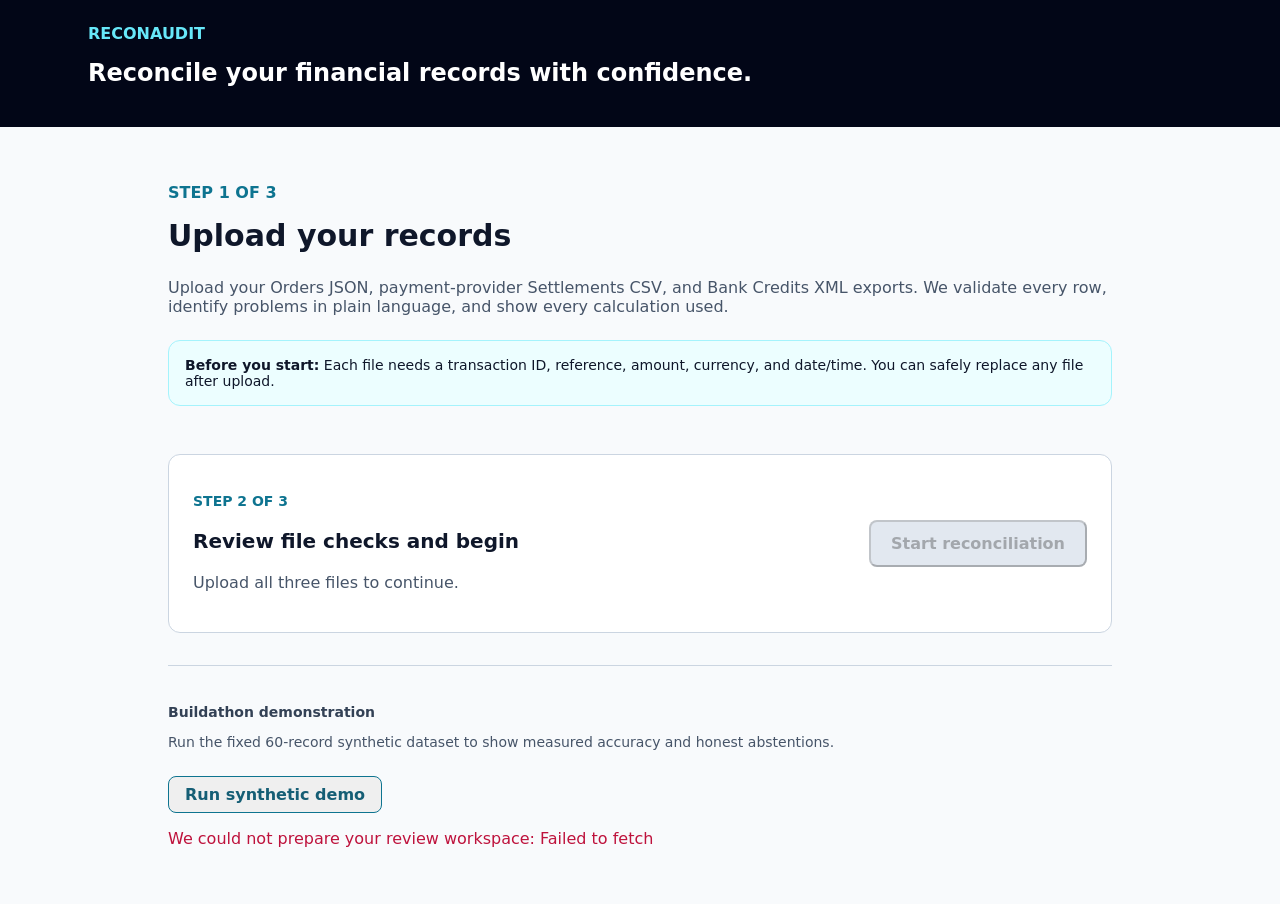
<file: frontend/index.html>
<!doctype html>
<html lang="en">

<head>
    <meta charset="utf-8">
    <meta name="viewport" content="width=device-width,initial-scale=1">
    <link rel="stylesheet" href="css/app.css">
    <link rel="icon" href="favicon.svg" type="image/svg+xml">
    <script src="js/config.js"></script>
    <script src="js/app.js"></script>
    <title>ReconAudit</title>
</head>

<body class="bg-slate-50 text-slate-900">
    <header class="bg-slate-950 text-white">
        <div class="max-w-6xl mx-auto p-6"><b class="text-cyan-300">RECONAUDIT</b>
            <h1 class="text-2xl font-bold">Reconcile your financial records with confidence.</h1>
        </div>
    </header>
    <main class="max-w-5xl mx-auto p-6 md:p-10">
        <p class="text-cyan-700 font-semibold">STEP 1 OF 3</p>
        <h2 class="text-3xl font-bold mt-2">Upload your records</h2>
        <p class="mt-3 text-slate-600">Upload your Orders JSON, payment-provider Settlements CSV, and Bank Credits XML
            exports. We validate every row, identify problems in plain language, and show every calculation used.</p>
        <div class="bg-cyan-50 border border-cyan-200 rounded-xl p-4 mt-6 text-sm"><b>Before you start:</b> Each file
            needs a transaction ID, reference, amount, currency, and date/time. You can safely replace any file after
            upload.</div>
        <section id="upload-panel" class="grid md:grid-cols-3 gap-4 mt-6"></section>
        <section
            class="bg-white border rounded-xl p-6 mt-6 flex flex-col md:flex-row gap-4 justify-between md:items-center">
            <div>
                <p class="text-cyan-700 font-semibold text-sm">STEP 2 OF 3</p>
                <h3 class="font-bold text-xl">Review file checks and begin</h3>
                <p id="readiness" class="text-slate-600">Upload all three files to continue.</p>
            </div><button id="run-button" onclick="startClientReview()" disabled
                class="rounded-lg px-5 py-3 font-bold bg-slate-200">Start reconciliation</button>
        </section>
        <section class="mt-8 border-t pt-6">
            <p class="text-sm font-semibold text-slate-700">Buildathon demonstration</p>
            <p class="text-sm text-slate-600 mt-1">Run the fixed 60-record synthetic dataset to show measured accuracy and honest abstentions.</p>
            <button onclick="runBuildathonDemo()" class="mt-3 border border-cyan-700 text-cyan-800 font-semibold px-4 py-2 rounded-lg">Run synthetic demo</button>
        </section>
        <section id="processing-panel" class="hidden mt-6 bg-slate-950 text-white rounded-xl p-6" aria-live="polite">
            <div class="flex flex-col md:flex-row md:items-start md:justify-between gap-4">
                <div><p class="text-cyan-300 text-sm font-semibold">LIVE PROCESSING STATUS</p><h3 id="progress-stage" class="text-xl font-bold mt-1">Preparing reconciliation</h3><p id="progress-detail" class="text-slate-300 mt-2"></p></div>
                <div class="bg-slate-800 rounded-lg px-4 py-3 text-right"><p class="text-xs text-slate-400">TIME</p><p id="progress-timer" class="font-mono text-cyan-300">00:00 elapsed</p></div>
            </div>
            <div id="progress-count" class="text-sm text-slate-300 mt-4"></div>
            <ol id="progress-history" class="mt-4 space-y-2 text-sm"></ol>
        </section>
        <p id="message" class="mt-4" role="alert"></p>
    </main>
    <script>startWorkspace()</script>
</body>

</html>
</file>
<file: frontend/css/app.css>
:root{font-family:Inter,ui-sans-serif,system-ui,-apple-system,"Segoe UI",sans-serif;color:#0f172a;background:#f8fafc}*{box-sizing:border-box}body{margin:0}header{background:#020617;color:#fff}main{width:min(100% - 3rem,72rem);margin:auto}a{color:inherit}button{font:inherit;cursor:pointer}button:disabled{cursor:not-allowed}pre{white-space:pre-wrap;word-break:break-word}.hidden{display:none}.flex{display:flex}.grid{display:grid}.flex-col{flex-direction:column}.flex-wrap{flex-wrap:wrap}.justify-between{justify-content:space-between}.items-center{align-items:center}.gap-2{gap:.5rem}.gap-4{gap:1rem}.space-y-2>*+*{margin-top:.5rem}.space-y-3>*+*{margin-top:.75rem}.max-w-5xl{max-width:64rem}.max-w-6xl{max-width:72rem}.mx-auto{margin-left:auto;margin-right:auto}.p-3{padding:.75rem}.p-4{padding:1rem}.p-5{padding:1.25rem}.p-6{padding:1.5rem}.px-3{padding-left:.75rem;padding-right:.75rem}.px-4{padding-left:1rem;padding-right:1rem}.px-5{padding-left:1.25rem;padding-right:1.25rem}.py-1{padding-top:.25rem;padding-bottom:.25rem}.py-2{padding-top:.5rem;padding-bottom:.5rem}.py-3{padding-top:.75rem;padding-bottom:.75rem}.pt-6{padding-top:1.5rem}.mt-1{margin-top:.25rem}.mt-2{margin-top:.5rem}.mt-3{margin-top:.75rem}.mt-4{margin-top:1rem}.mt-5{margin-top:1.25rem}.mt-6{margin-top:1.5rem}.mt-7{margin-top:1.75rem}.mt-8{margin-top:2rem}.mt-10{margin-top:2.5rem}.ml-auto{margin-left:auto}.h-10{min-height:2.5rem}.w-full{width:100%}.overflow-auto{overflow:auto}.border{border:1px solid #cbd5e1}.border-t{border-top:1px solid #cbd5e1}.border-cyan-200{border-color:#a5f3fc}.border-cyan-700{border-color:#0e7490}.border-emerald-200{border-color:#a7f3d0}.rounded{border-radius:.25rem}.rounded-lg{border-radius:.5rem}.rounded-xl{border-radius:.75rem}.bg-white{background:#fff}.bg-slate-50{background:#f8fafc}.bg-slate-200{background:#e2e8f0}.bg-slate-800{background:#1e293b}.bg-slate-950{background:#020617}.bg-cyan-50{background:#ecfeff}.bg-cyan-700{background:#0e7490}.bg-emerald-50{background:#ecfdf5}.bg-emerald-100{background:#d1fae5}.text-white{color:#fff}.text-slate-100{color:#f1f5f9}.text-slate-300{color:#cbd5e1}.text-slate-400{color:#94a3b8}.text-slate-500{color:#64748b}.text-slate-600{color:#475569}.text-slate-700{color:#334155}.text-cyan-300{color:#67e8f9}.text-cyan-700{color:#0e7490}.text-cyan-800{color:#155e75}.text-emerald-700{color:#047857}.text-emerald-800{color:#065f46}.text-emerald-900{color:#064e3b}.text-amber-700{color:#b45309}.text-rose-700{color:#be123c}.text-xs{font-size:.75rem}.text-sm{font-size:.875rem}.text-xl{font-size:1.25rem}.text-2xl{font-size:1.5rem}.text-3xl{font-size:1.875rem}.font-bold{font-weight:700}.font-semibold{font-weight:600}.font-mono{font-family:ui-monospace,SFMono-Regular,Consolas,monospace}.cursor-pointer{cursor:pointer}.text-right{text-align:right}.block{display:block}.inline-block{display:inline-block}
:root{--resolved-bg:#dcfce7;--resolved-text:#166534;--review-bg:#fef3c7;--review-text:#92400e}.status-badge{display:inline-block;border-radius:999px;padding:.35rem .75rem;font-size:.875rem;font-weight:700;white-space:nowrap}.status-resolved{background:var(--resolved-bg);color:var(--resolved-text)}.status-review{background:var(--review-bg);color:var(--review-text)}.plain-language{display:grid;gap:.55rem;line-height:1.5}.plain-language p{margin:0}.audit-sequence{display:grid;gap:.45rem;font-size:.875rem;color:#475569}.audit-sequence p{margin:0}
.exception-group{margin-top:1.5rem}.exception-group:first-child{margin-top:0}.exception-group header{display:flex;flex-wrap:wrap;justify-content:space-between;gap:.5rem;border-bottom:1px solid #cbd5e1;padding:0 0 .55rem}.exception-group header b{font-size:1.125rem}.exception-group header span{color:#64748b;font-size:.875rem}.evidence-table{width:100%;border-collapse:collapse;font-size:.875rem}.evidence-table th,.evidence-table td{border:1px solid #e2e8f0;padding:.55rem;text-align:left;vertical-align:top}.evidence-table th{width:32%;background:#f8fafc;color:#475569;font-weight:600}
@media (min-width:768px){.md\:p-10{padding:2.5rem}.md\:grid-cols-3{grid-template-columns:repeat(3,minmax(0,1fr))}.md\:grid-cols-4{grid-template-columns:repeat(4,minmax(0,1fr))}.md\:flex-row{flex-direction:row}.md\:items-center{align-items:center}.md\:items-start{align-items:flex-start}.md\:justify-between{justify-content:space-between}}
</file>
